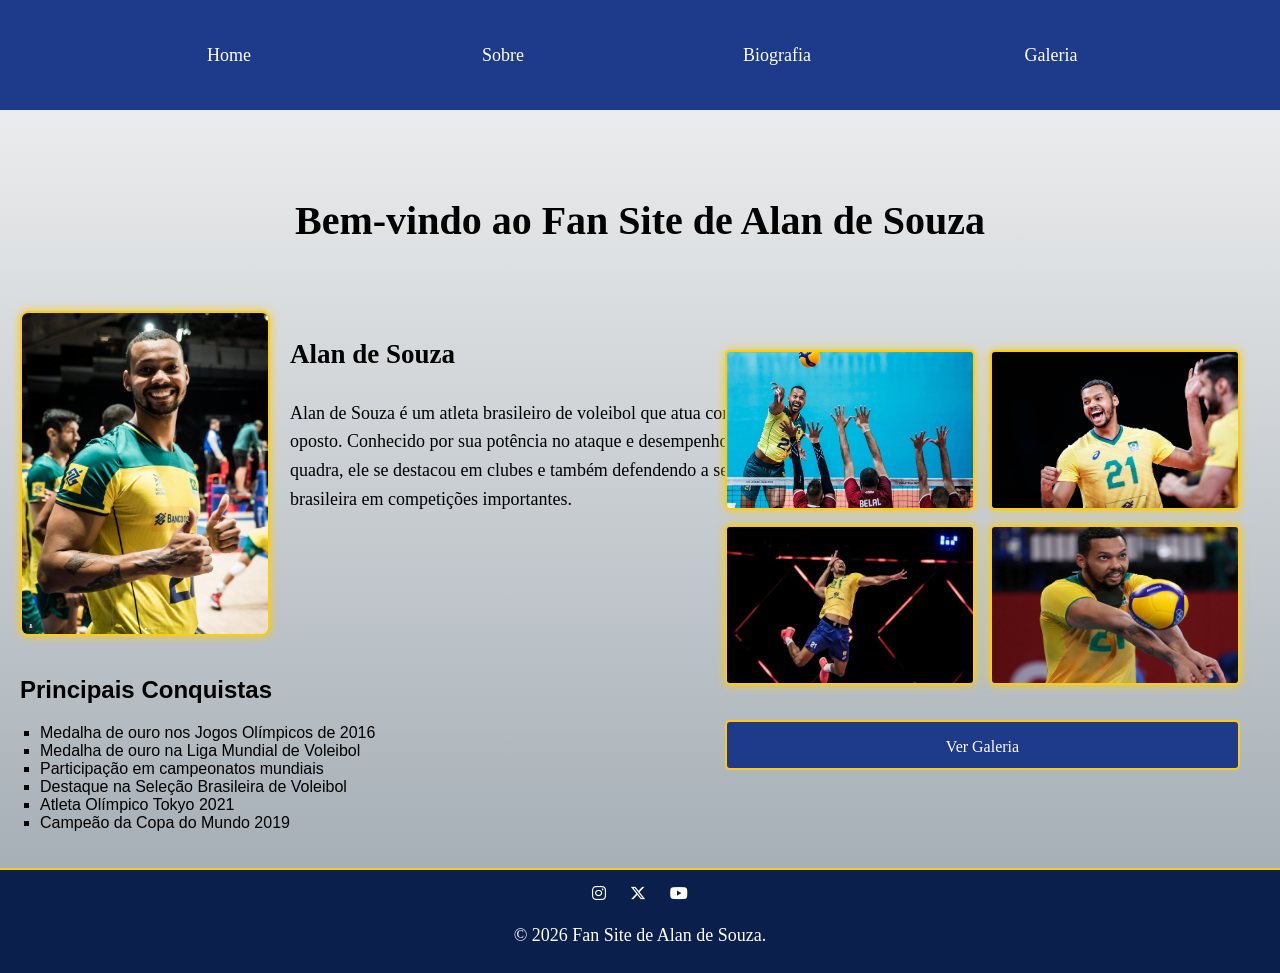
<file: index.html>
<!DOCTYPE html>
<html lang="pt-BR">

<head>
    <meta charset="UTF-8">
    <meta name="viewport" content="width=device-width, initial-scale=1.0">
    <link rel="stylesheet" href="style.css">
    <link rel="stylesheet" href="https://cdnjs.cloudflare.com/ajax/libs/font-awesome/6.5.0/css/all.min.css">
    <title>Atleta</title>
</head>

<body>

    <main>
        <div class="menu-navbar">
            <a href="index.html">Home</a>
            <a href="sobre.html">Sobre</a>
            <a href="biografia.html">Biografia</a>
            <a href="galeria.html">Galeria</a>

        </div>
        <div class="titulo">
            <h1>Bem-vindo ao Fan Site de Alan de Souza</h1>

        </div>

        <div class="imagem-1">
            <img src="images/Captura de tela 2026-03-13 171052.png" alt="Alan de Souza">
            <div class="imagem-1-text">
                <h2>Alan de Souza</h2>
                <p> Alan de Souza é um atleta brasileiro de voleibol que atua como oposto. Conhecido por sua potência no
                    ataque e desempenho em quadra, ele se destacou em clubes e também defendendo a seleção brasileira em
                    competições importantes.
                </p>
            </div>
        </div>

        <section class="conquistas">
            <h2>Principais Conquistas</h2>
            <ul>
                <li>Medalha de ouro nos Jogos Olímpicos de 2016</li>
                <li>Medalha de ouro na Liga Mundial de Voleibol</li>
                <li>Participação em campeonatos mundiais</li>
                <li>Destaque na Seleção Brasileira de Voleibol</li>
                <li>Atleta Olímpico Tokyo 2021 </li>
                <li>Campeão da Copa do Mundo 2019</li>
            </ul>

        </section>

        <div class="fotos-direita">
            <img src="images/imagem1.avif" alt="imagem 1">
            <img src="images/imagem2.jpg" alt="imagem 2">
            <img src="images/imagem3.jpg" alt="imagem 3">
            <img src="images/imagem4.jpg" alt="imagem 4">
            <a href="galeria.html">Ver Galeria</a>
        </div>
    </main>

    <footer>
        <div class="redes">
            <a href="https://www.instagram.com/alanvolei/"><i class="fab fa-instagram"></i></a>
            <a href="https://x.com/Alanvlei1"><i class="fab fa-x-twitter"></i></a>
            <a href="https://www.youtube.com/results?search_query=alan+souza+volei" target="_blank" ><i class="fab fa-youtube"></i></a>
        </div>
                <p>&copy; 2026 Fan Site de Alan de Souza. </p>

    </footer>

</body>


</html>
</file>
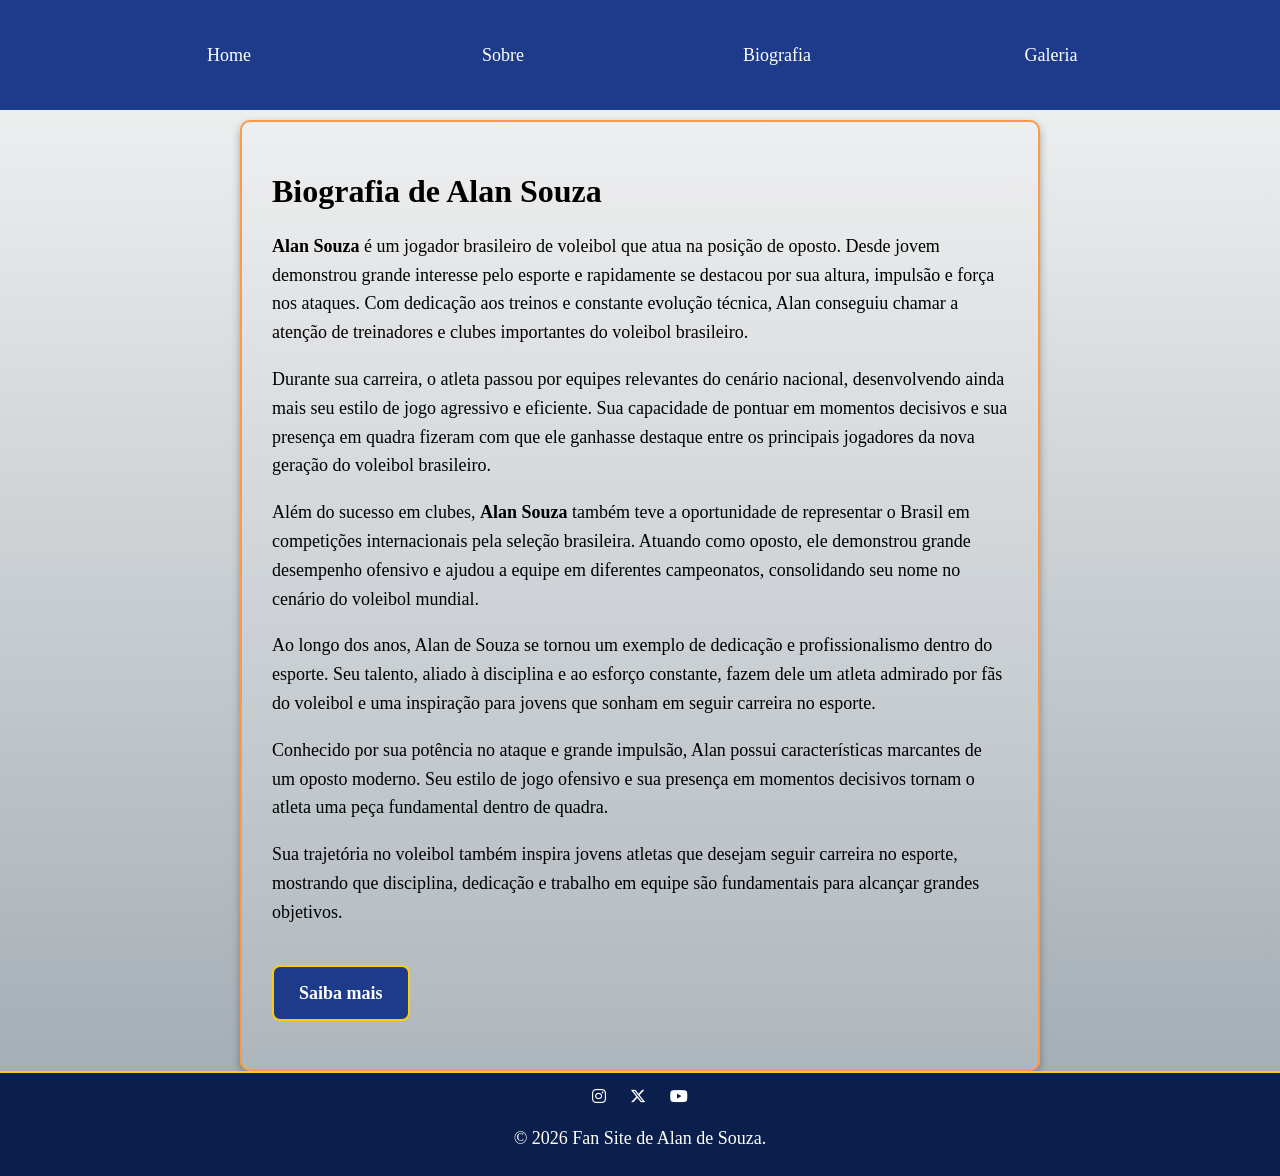
<file: biografia.html>
<!DOCTYPE html>
<html lang="en">

<head>
    <meta charset="UTF-8">
    <meta name="viewport" content="width=device-width, initial-scale=1.0">
    <link rel="stylesheet" href="style.css">
    <link rel="stylesheet" href="https://cdnjs.cloudflare.com/ajax/libs/font-awesome/6.5.0/css/all.min.css">
    <title>Atleta</title>
</head>

<body>
    <div class="menu-navbar">
        <a href="index.html">Home</a>
        <a href="sobre.html">Sobre</a>
        <a href="biografia.html">Biografia</a>
        <a href="galeria.html">Galeria</a>
    </div>
    <div class="box-biografia">
        <header>
            <h1>Biografia de Alan Souza</h1>
        </header>
        <p><b>Alan Souza</b> é um jogador brasileiro de voleibol que atua na posição de oposto. Desde jovem demonstrou
            grande interesse pelo esporte e rapidamente se destacou por sua altura, impulsão e força nos ataques. Com
            dedicação aos treinos e constante evolução técnica, Alan conseguiu chamar a atenção de treinadores e clubes
            importantes do voleibol brasileiro.</p>

        <p>Durante sua carreira, o atleta passou por equipes relevantes do cenário nacional, desenvolvendo ainda mais
            seu estilo de jogo agressivo e eficiente. Sua capacidade de pontuar em momentos decisivos e sua presença em
            quadra fizeram com que ele ganhasse destaque entre os principais jogadores da nova geração do voleibol
            brasileiro.</p>

        <p>Além do sucesso em clubes, <b>Alan Souza</b> também teve a oportunidade de representar o Brasil em
            competições internacionais pela seleção brasileira. Atuando como oposto, ele demonstrou grande desempenho
            ofensivo e ajudou a equipe em diferentes campeonatos, consolidando seu nome no cenário do voleibol mundial.
        </p>

        <p>Ao longo dos anos, Alan de Souza se tornou um exemplo de dedicação e profissionalismo dentro do esporte. Seu
            talento, aliado à disciplina e ao esforço constante, fazem dele um atleta admirado por fãs do voleibol e uma
            inspiração para jovens que sonham em seguir carreira no esporte.</p>

        <p>Conhecido por sua potência no ataque e grande impulsão, Alan possui características marcantes de um oposto
            moderno. Seu estilo de jogo ofensivo e sua presença em momentos decisivos tornam o atleta uma peça
            fundamental dentro de quadra.</p>

        <p>Sua trajetória no voleibol também inspira jovens atletas que desejam seguir carreira no esporte, mostrando
            que disciplina, dedicação e trabalho em equipe são fundamentais para alcançar grandes objetivos.</p>
        <p>
            <a href="https://pt.wikipedia.org/wiki/Alan_Souza" target="_blank" class="botao-wiki">
                Saiba mais</a>
        </p>
    </div>
    <footer>
        <div class="redes">
            <a href="#"><i class="fab fa-instagram"></i></a>
            <a href="#"><i class="fab fa-x-twitter"></i></a>
            <a href="#"><i class="fab fa-youtube"></i></a>
        </div>
        <p>&copy; 2026 Fan Site de Alan de Souza. </p>

    </footer>

</body>

</html>
</file>
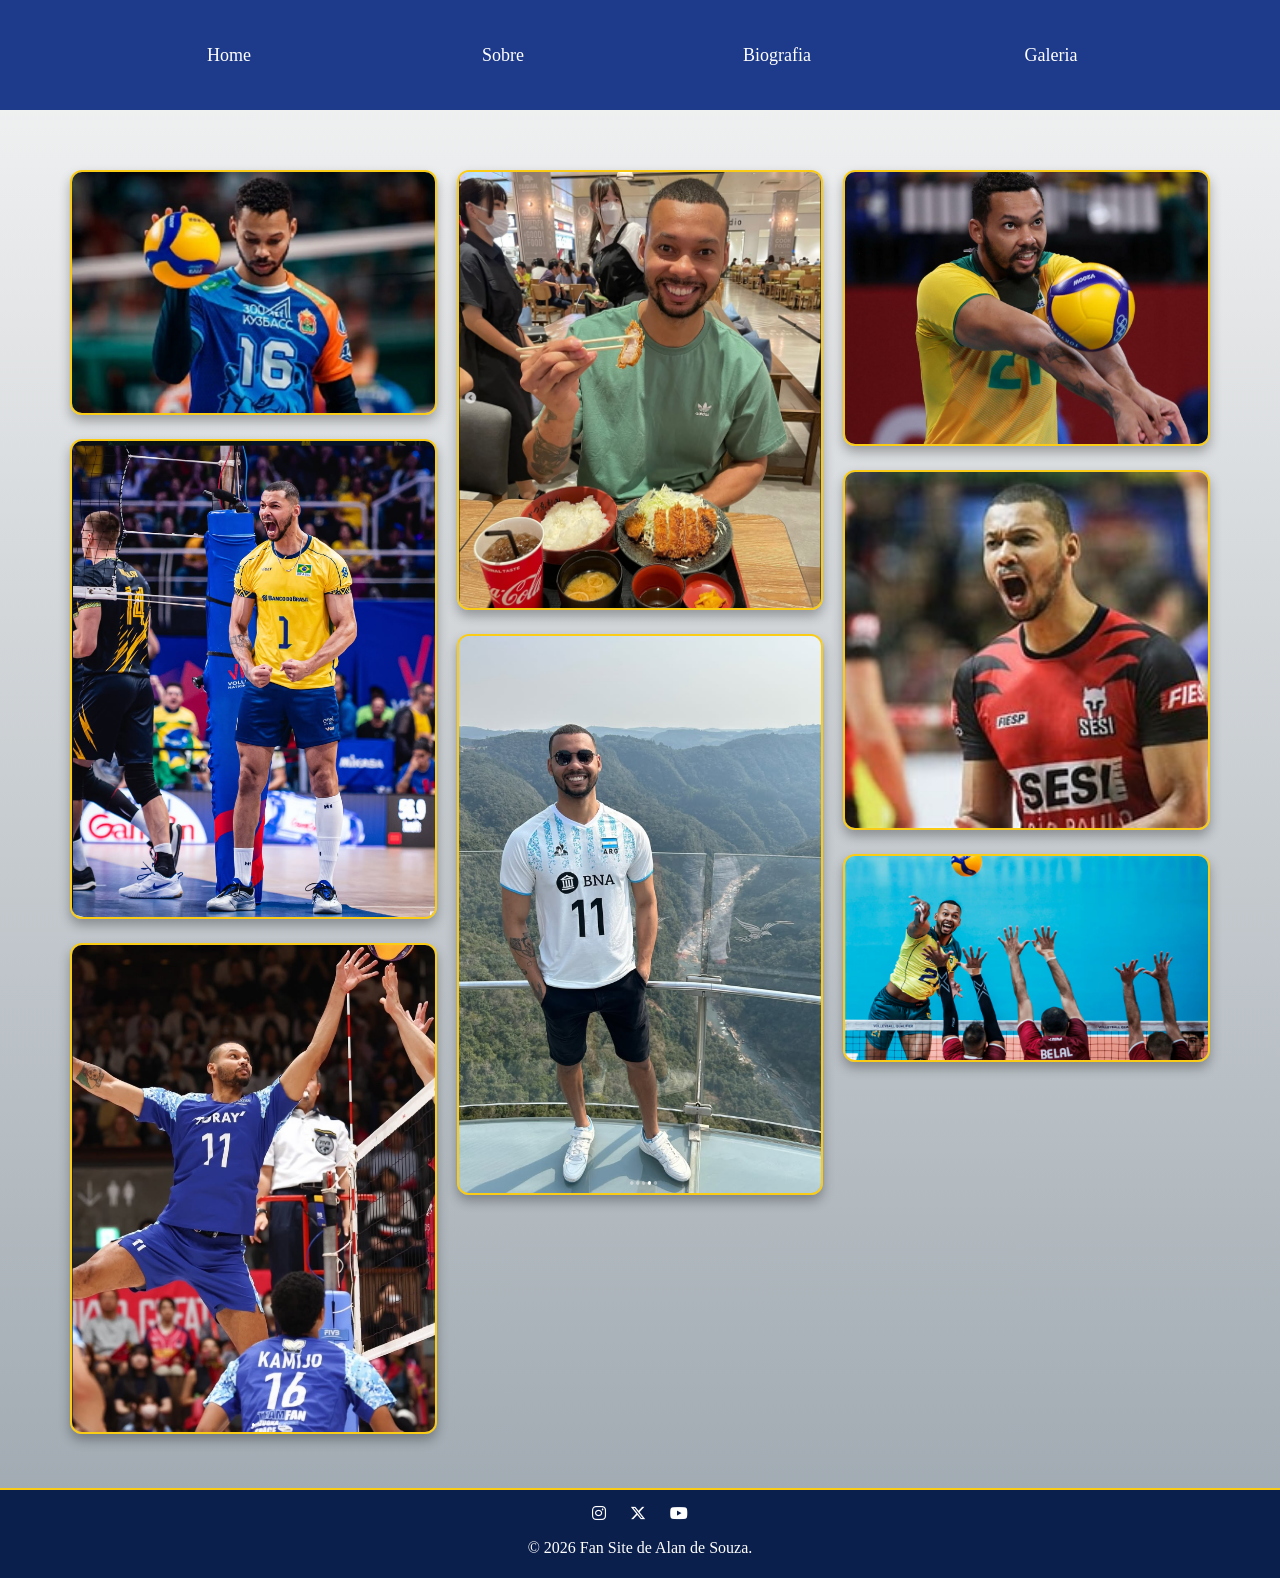
<file: galeria.html>
<!DOCTYPE html>
<html lang="en">

<head>
    <meta charset="UTF-8">
    <meta name="viewport" content="width=device-width, initial-scale=1.0">
    <link rel="stylesheet" href="stylegaleria.css">
    <link rel="stylesheet" href="https://cdnjs.cloudflare.com/ajax/libs/font-awesome/6.5.0/css/all.min.css">
    <title>Atleta</title>
</head>

<body>

    <div class="menu-navbar">
        <a href="index.html">Home</a>
        <a href="sobre.html">Sobre</a>
        <a href="biografia.html">Biografia</a>
        <a href="galeria.html">Galeria</a>
    </div>
    <div class="galeria">
        <img src="imagesgaleria/ayk-6743.webp" alt="1">
        <img src="imagesgaleria/Captura de tela 2026-03-15 094548.png" alt="3">
        <img src="imagesgaleria/Captura de tela 2026-03-15 094626.png" alt="4">
        <img src="imagesgaleria/Captura de tela 2026-03-15 094642.png" alt="5">
        <img src="imagesgaleria/Captura de tela 2026-03-15 094700.png" alt="6">
        <img src="imagesgaleria/imagem4.jpg" alt="7">
        <img src="imagesgaleria/OIP.jpg" alt="8">
        <img src="imagesgaleria/imagem1.avif" alt="9">
    </div>

    <footer>
        <div class="redes">
            <a href="https://www.instagram.com/alanvolei/"><i class="fab fa-instagram"></i></a>
            <a href="https://x.com/Alanvlei1"><i class="fab fa-x-twitter"></i></a>
            <a href="https://www.youtube.com/results?search_query=alan+souza+volei"><i class="fab fa-youtube"></i></a>
        </div>
        <p>&copy; 2026 Fan Site de Alan de Souza. </p>

    </footer>

</body>
</file>
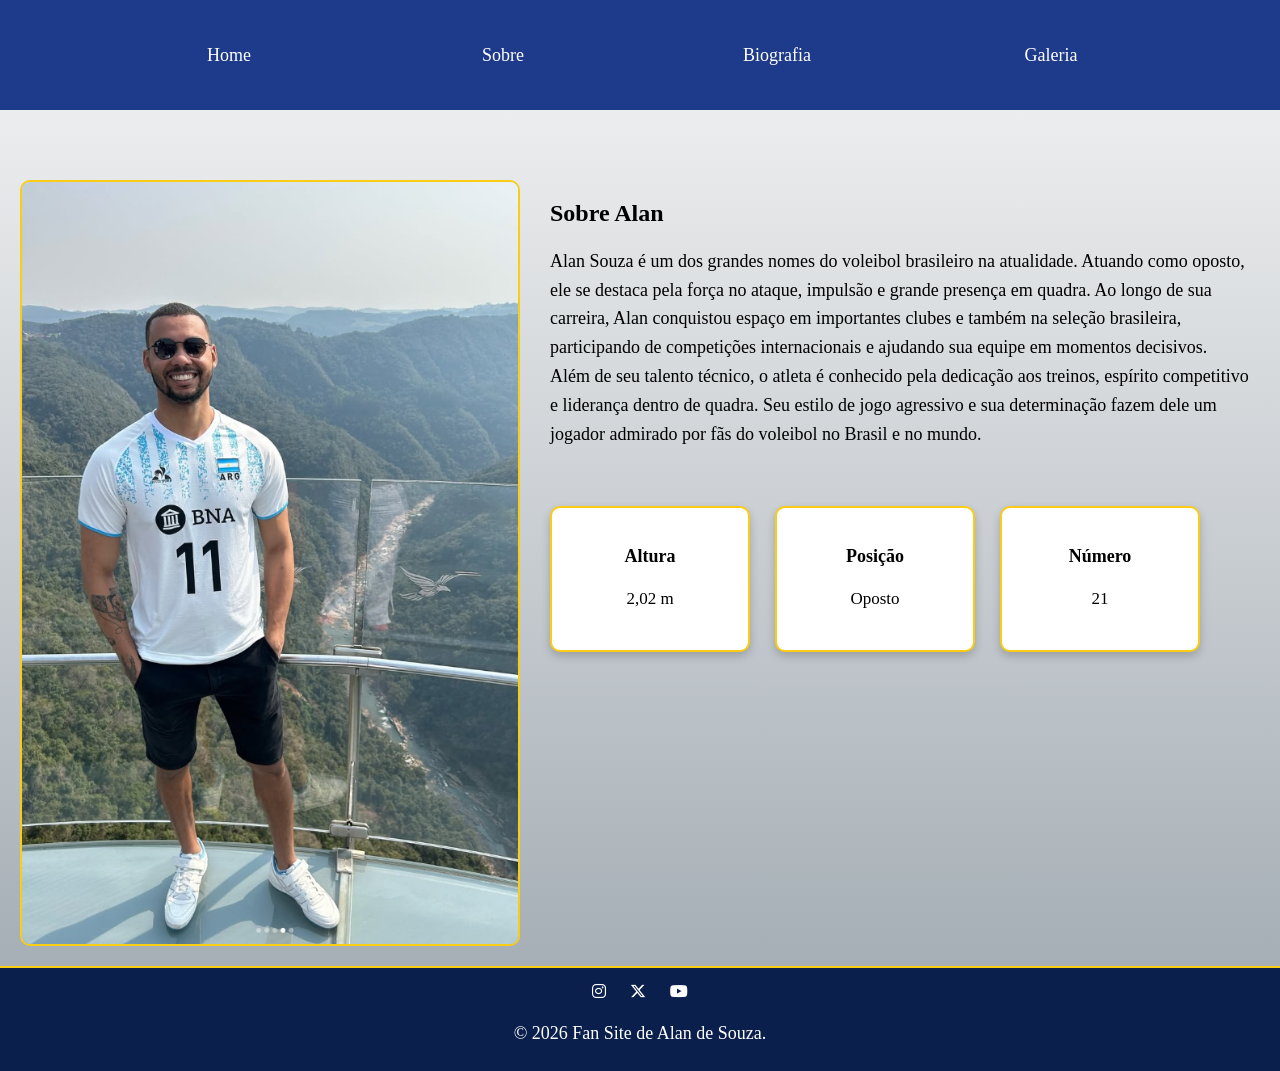
<file: sobre.html>
<!DOCTYPE html>
<html lang="en">

<head>
    <meta charset="UTF-8">
    <meta name="viewport" content="width=device-width, initial-scale=1.0">
    <link rel="stylesheet" href="style.css">
    <link rel="stylesheet" href="https://cdnjs.cloudflare.com/ajax/libs/font-awesome/6.5.0/css/all.min.css">
    <title>Atleta</title>
</head>

<body>
    <main>
        <div class="menu-navbar">
            <a href="index.html">Home</a>
            <a href="sobre.html">Sobre</a>
            <a href="biografia.html">Biografia</a>
            <a href="galeria.html">Galeria</a>
        </div>
        <div class="sobre">
            <img src="imagesgaleria/Captura de tela 2026-03-15 094700.png" alt="alanzouza" class="alan">

            <div class="sobre-direita">

                <div class="sobre-texto">
                    <h2>Sobre Alan</h2>
                    <p>
                        Alan Souza é um dos grandes nomes do voleibol brasileiro na atualidade. Atuando como oposto, ele
                        se
                        destaca pela força no ataque, impulsão e grande presença em quadra. Ao longo de sua carreira,
                        Alan
                        conquistou espaço em importantes clubes e também na seleção brasileira, participando de
                        competições
                        internacionais e ajudando sua equipe em momentos decisivos.

                        Além de seu talento técnico, o atleta é conhecido pela dedicação aos treinos, espírito
                        competitivo e
                        liderança dentro de quadra. Seu estilo de jogo agressivo e sua determinação fazem dele um
                        jogador
                        admirado por fãs do voleibol no Brasil e no mundo.
                    </p>
                </div>
                <div>

                </div>
                <div class="cards-sobre">

                    <div class="card">
                        <h3>Altura</h3>
                        <p>2,02 m</p>
                    </div>

                    <div class="card">
                        <h3>Posição</h3>
                        <p>Oposto</p>
                    </div>

                    <div class="card">
                        <h3>Número</h3>
                        <p>21</p>
                    </div>

                </div>
            </div>

        </div>

        </div>

    </main>

    <footer>
        <div class="redes">
            <a href="https://www.instagram.com/alanvolei/"><i class="fab fa-instagram"></i></a>
            <a href="https://x.com/Alanvlei1"><i class="fab fa-x-twitter"></i></a>
            <a href="https://www.youtube.com/results?search_query=alan+souza+volei"><i class="fab fa-youtube"></i></a>
        </div>
        <p>&copy; 2026 Fan Site de Alan de Souza. </p>

    </footer>

</body>
</file>
<file: style.css>
* {
    box-sizing: border-box;

}

html,
body {
    min-height: 100vh;
    display: flex;
    flex-direction: column;
    margin: 0;
    padding: 0;
    height: auto;
    background: linear-gradient(to bottom, #f5f5f5, #9da7af);
}

.menu-navbar {
    display: block;
    position: fixed;
    top: 0;
    width: 100%;
    background-color: #1e3a8a;
    padding: 30px;
    text-align: center;
    word-spacing: 50px;
    font-family: 'Times New Roman', Times, serif;
    z-index: 1000;
}

.menu-navbar a {
    color: white;
    text-decoration: none;
    font-size: 18px;
    display: inline-block;
    width: 200px;
    height: auto;
    margin: 0 10px;
    line-height: 50px;
    text-align: center;
    border-radius: 5px;
}

.menu-navbar a:hover {
    background-color: #facc15;
    transform: scale(1.05);
    transition: 0.3s;
}

.titulo {
    margin-top: 150px;
    text-align: center;
    font-size: 20px;
    padding: 20px 0;
    font-family: 'lobster', cursive;
    font-size: 20px;

}

.imagem-1 {
    display: flex;
    align-items: flex-start;
    justify-content: left;
    gap: 20px;
    margin-top: 20px;
    padding: 0 20px;
}

.imagem-1 img {
    max-width: 250px;
    width: 100%;
    height: auto;
    border-radius: 8px;
    border: 2px solid #facc15;
    box-shadow: #facc15 0px 0px 10px;
}

.imagem-1-text {
    max-width: 500px;
    text-align: left;
}

.conquistas {
    max-width: auto;
    margin: auto;
    text-align: left;
    padding: 20px;
}

.conquistas ul {
    list-style-type: square;
    padding-left: 20px;
}

.fotos-direita {
    position: absolute;
    right: 40px;
    top: 350px;
    display: grid;
    grid-template-columns: 1fr 1fr;
    gap: 15px;
}

.fotos-direita img {
    width: 250px;
    height: 160px;
    border-radius: 8px;
}

.fotos-direita a {
    display: block;
    height: 50px;
    line-height: 50px;
    text-decoration: none;
    text-align: center;
    background-color: #1e3a8a;
    color: white;
    border-radius: 5px;
    margin-top: 20px;
    border: 2px solid #facc15;
    grid-column: span 2;
    font-family: 'Times New Roman', Times, serif
}

.fotos-direita a:hover {
    background-color: #0b1f4d;
    transform: scale(1.05);
    transition: 0.3s;
}

footer {
    width: 100%;
    background-color: #0b1f4d;
    padding: 5px;
    text-align: center;
    color: white;
    border-top: 2px solid #facc15;
    margin-top: 4%;

}

footer {
    margin-top: auto;
}

.redes {
    margin-top: 10px;
}

.redes a {
    color: white;
    margin: 0 10px;
    text-decoration: none;
    font-weight: bold;
}

.redes a:hover {
    color: #f5c518;
}

.fotos-direita img {
    border-radius: 5px;
    border: 2px solid #facc15;
    box-shadow: #facc15 0px 0px 10px;
}

.conquistas,
.imagem-1-text {
    font-family: 'oswald', sans-serif;

}

.imagem-1-text,
p {
    font-size: 18px;
    font-family: 'Times New Roman', Times, serif;
    line-height: 1.6;
}

.sobre {
    display: flex;
    gap: 30px;
    margin-top: 160px;
    padding: 20px;
    align-items: flex-start;
}

.sobre img {
    width: 500px;
    border-radius: 10px;
    border: 2px solid #facc15;
}

.sobre-direita {
    display: flex;
    flex-direction: column;
    gap: 20px;
}

.cards-sobre {
    display: flex;
    gap: 20px;
}

.card {
    background: white;
    padding: 15px;
    border-radius: 10px;
    border: 2px solid #facc15;
    text-align: center;
    width: 120px;
    box-shadow: 0 4px 10px rgba(0, 0, 0, 0.2);
}

.sobre-container {
    display: flex;
    gap: 50px;
    margin-top: 160px;
    padding: 40px;
    align-items: flex-start;
}

.sobre-container img {
    width: 350px;
    /* imagem maior */
    border-radius: 10px;
    border: 2px solid #facc15;
}

.sobre-direita {
    display: flex;
    flex-direction: column;
    gap: 20px;
    max-width: 700px;
}

.sobre-texto p {
    font-size: 18px;
    line-height: 1.6;
}

.cards-sobre {
    display: flex;
    gap: 25px;
}

.card {
    background: white;
    padding: 20px;
    border-radius: 10px;
    border: 2px solid #facc15;
    text-align: center;
    width: 200px;
    /* card maior */
    box-shadow: 0 4px 10px rgba(0, 0, 0, 0.2);
}

.card h3 {
    font-size: 18px;
}

.card p {
    font-size: 17px;
}


.box-biografia {
    margin-top: 120px;
    align-self: center;
    max-width: 800px;
    padding: 30px;
    background: rgba(255, 255, 255, 0.1);
    border: 2px solid #fd9947;
    border-radius: 10px;
    box-shadow: 0 4px 8px rgba(0, 0, 0, 0.3);
}

.botao-wiki {
    display: inline-block;
    background-color: #1e3a8a;
    /* cor do botão */
    color: white;
    /* cor do texto */
    padding: 12px 25px;
    text-decoration: none;
    border-radius: 8px;
    font-weight: bold;
    border: 2px solid #facc15;
    transition: 0.3s;
}

.botao-wiki:hover {
    background-color: #0b1f4d;
    /* cor quando passa o mouse */
    transform: scale(1.05);
}

.botao-wiki {
    text-align: center;
    margin-top: 20px;
}

header{
       font-family: 'Times New Roman', Times, serif;
}
</file>
<file: stylegaleria.css>
* {
    box-sizing: border-box;

}
@media (max-width:900px){
.galeria{
column-count:2;
}
}

@media (max-width:500px){
.galeria{
column-count:1;
}
}

html,
body {
    min-height: 100vh;
    display: flex;
    flex-direction: column;
    margin: 0;
    padding: 0;
    height: auto;
    background: linear-gradient(to bottom, #f5f5f5, #9da7af);
}

.menu-navbar {
    display: block;
    position: fixed;
    top: 0;
    width: 100%;
    background-color: #1e3a8a;
    padding: 30px;
    text-align: center;
    word-spacing: 50px;
    font-family: 'Times New Roman', Times, serif;
    z-index: 1000;
}

.menu-navbar a {
    color: white;
    text-decoration: none;
    font-size: 18px;
    display: inline-block;
    width: 200px;
    height: auto;
    margin: 0 10px;
    line-height: 50px;
    text-align: center;
    border-radius: 5px;
}

.menu-navbar a:hover {
    background-color: #facc15;
    transform: scale(1.05);
    transition: 0.3s;
}

footer {
    width: 100%;
    background-color: #0b1f4d;
    padding: 5px;
    text-align: center;
    color: white;
    border-top: 2px solid #facc15;
    margin-top: 4%;

}

footer {
    margin-top: auto;
}

.redes {
    margin-top: 10px;
}

.redes a {
    color: white;
    margin: 0 10px;
    text-decoration: none;
    font-weight: bold;
}

.redes a:hover {
    color: #f5c518;
}

.galeria{
margin-top:140px;
padding:30px;
column-count:3;
column-gap:20px;
max-width:1200px;
margin-left:auto;
margin-right:auto;
}

.galeria img{
width:100%;
margin-bottom:20px;
border-radius:12px;
border:2px solid #facc15;
box-shadow:0 6px 12px rgba(0,0,0,0.3);
transition:0.3s;
cursor:pointer;
}

.galeria img:hover{
transform:scale(1.03);
box-shadow:0 6px 12px #facc15;
}
</file>
